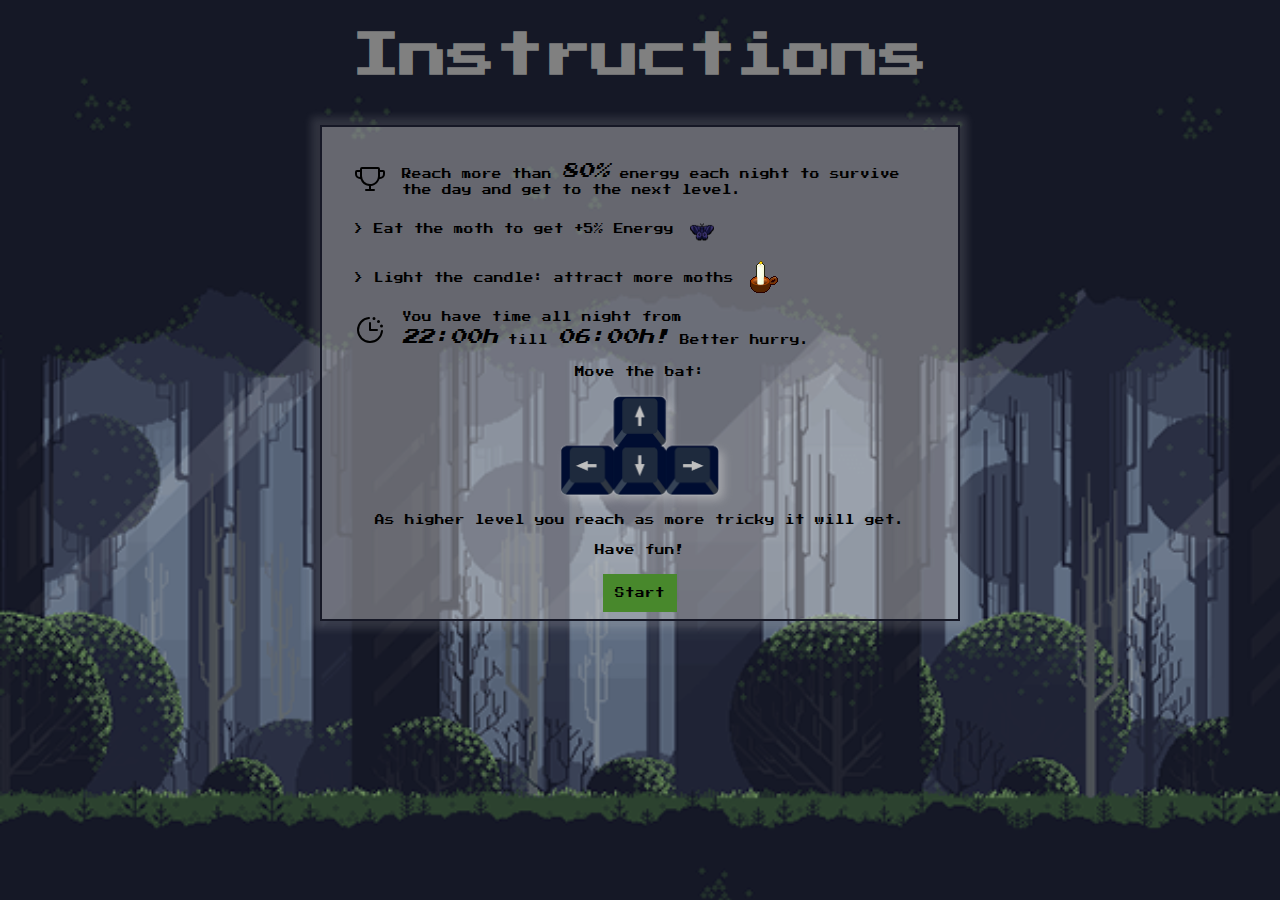
<file: index.html>
<!DOCTYPE html>
<html lang="en">
  <head>
    <meta charset="UTF-8" />
    <meta name="viewport" content="width=device-width, initial-scale=1.0" />
    <link rel="preconnect" href="https://fonts.googleapis.com" />
    <link rel="preconnect" href="https://fonts.gstatic.com" crossorigin />
    <link
      href="https://fonts.googleapis.com/css2?family=Barlow+Condensed:wght@400;500;600&family=Barlow:wght@400;500;600;700&family=Inconsolata:wght@400;600;700&family=Inter:wght@400;500;700&family=Pixelify+Sans:wght@400;500;600;700&family=Press+Start+2P&family=Rubik:wght@400;500;600;700&display=swap"
      rel="stylesheet"
    />
    <link rel="stylesheet" href="./styles/style.css" />
    <link rel="stylesheet" href="./styles/instructions.css" />
    <title>Bat Game</title>
  </head>
  <body>
    <h1>Instructions</h1>
    <div id="instruction-board">
      <div class="paragraph">
        <img src="./src/trophy.svg" />
        <p>
          Reach more than <em class="emphasize">80%</em> energy each night to
          survive the day and get to the next level.
        </p>
      </div>
      <div class="paragraph">
        <p>> Eat the moth to get +5% Energy</p>
        <img id="moth-img" src="./src/moth.png" />
      </div>
      <div class="paragraph">
        <p>> Light the candle: attract more moths</p>
        <img id="candle-img" src="./src/candle.png" />
      </div>
      <div class="paragraph">
        <img src="./src/clock-countdown.svg" />
        <p>
          You have time all night from <br /><em class="emphasize">22:00h</em>
          till <em class="emphasize">06:00h!</em> Better hurry.
        </p>
      </div>
      <p>Move the bat:</p>
      <img id="arrowKeys" src="./src/arrowKeys.png" />

      <p>As higher level you reach as more tricky it will get.</p>
      <p>Have fun!</p>
      <a href="./play.html" id="start-btn">Start</a>
    </div>
  </body>
</html>
</file>
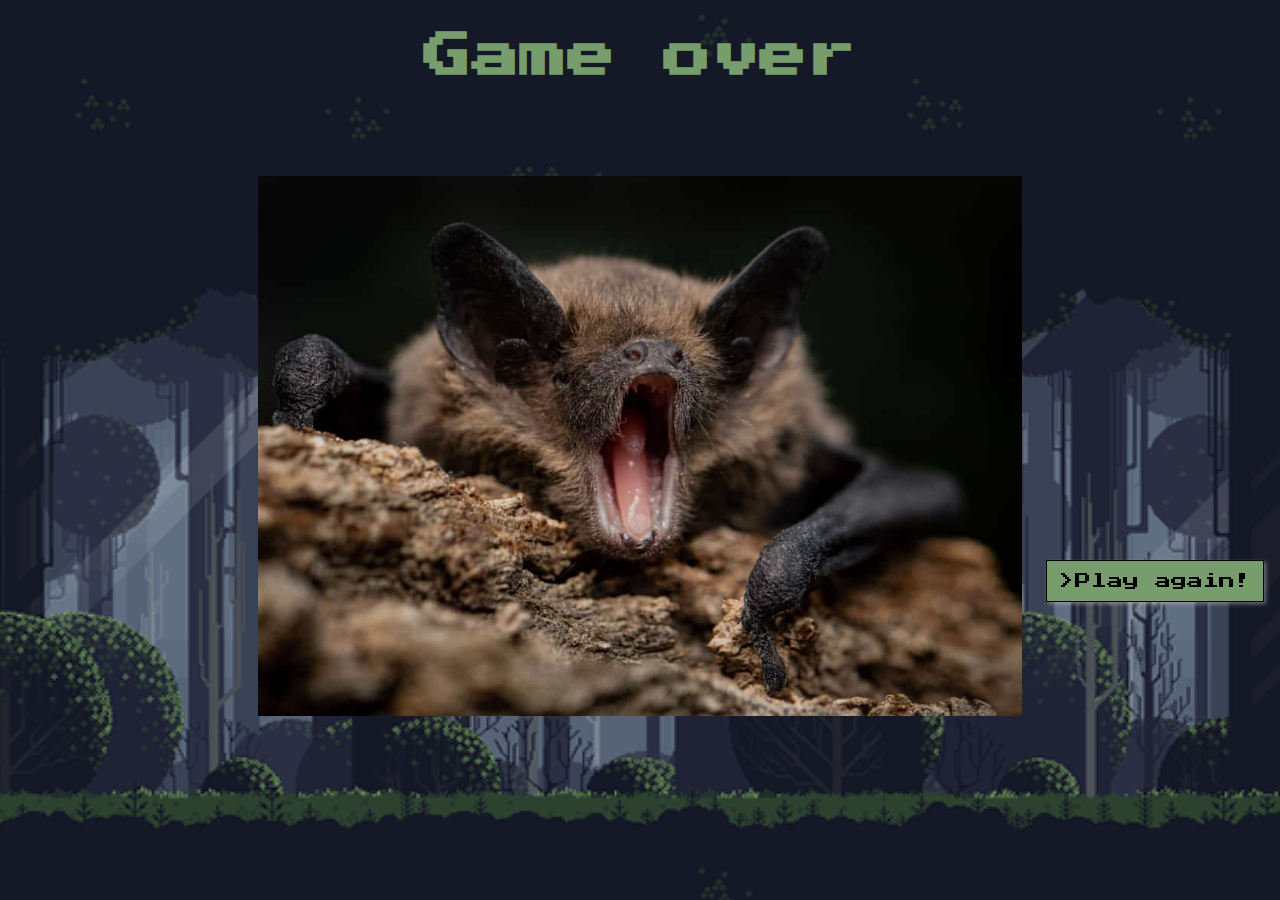
<file: gameover.html>
<!DOCTYPE html>
<html lang="en">
  <head>
    <meta charset="UTF-8" />
    <meta name="viewport" content="width=device-width, initial-scale=1.0" />
    <link
      href="https://fonts.googleapis.com/css2?family=Barlow+Condensed:wght@400;500;600&family=Barlow:wght@400;500;600;700&family=Inconsolata:wght@400;600;700&family=Inter:wght@400;500;700&family=Pixelify+Sans:wght@400;500;600;700&family=Rubik:wght@400;500;600;700&display=swap"
      rel="stylesheet"
    />
    <link rel="preconnect" href="https://fonts.googleapis.com" />
    <link rel="preconnect" href="https://fonts.gstatic.com" crossorigin />
    <link
      href="https://fonts.googleapis.com/css2?family=Barlow+Condensed:wght@400;500;600&family=Barlow:wght@400;500;600;700&family=Inconsolata:wght@400;600;700&family=Inter:wght@400;500;700&family=Pixelify+Sans:wght@400;500;600;700&family=Press+Start+2P&family=Rubik:wght@400;500;600;700&display=swap"
      rel="stylesheet"
    />
    <link rel="stylesheet" href="./styles/style.css" />
    <link rel="stylesheet" href="./styles/gameover.css" />
    <title>Game over!</title>
  </head>
  <body>
    <h1>Game over</h1>
    <img id="bat-photo" src="./src/bat-photo2.jpeg" />
    <a href="./play.html" id="play-again-btn">>Play again!</a>
    <audio id="backgroundMusic" hidden autoplay>
      <source src="./src/gameover-sound.mp3" type="audio/ogg" />
    </audio>
  </body>
</html>
</file>
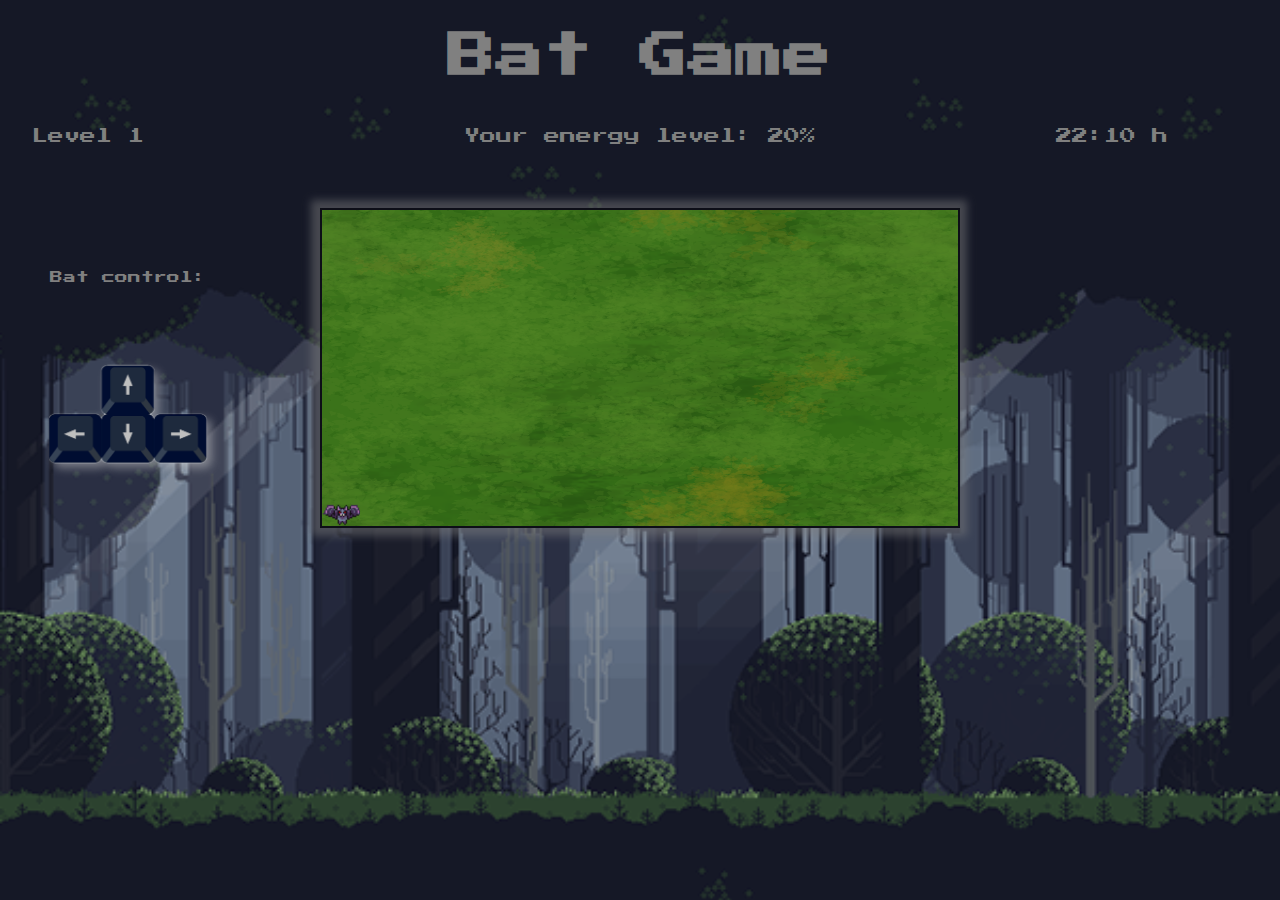
<file: play.html>
<!DOCTYPE html>
<html lang="en">
  <head>
    <meta charset="UTF-8" />
    <meta name="viewport" content="width=device-width, initial-scale=1.0" />
    <link rel="preconnect" href="https://fonts.googleapis.com" />
    <link rel="preconnect" href="https://fonts.gstatic.com" crossorigin />
    <link
      href="https://fonts.googleapis.com/css2?family=Barlow+Condensed:wght@400;500;600&family=Barlow:wght@400;500;600;700&family=Inconsolata:wght@400;600;700&family=Inter:wght@400;500;700&family=Pixelify+Sans:wght@400;500;600;700&family=Rubik:wght@400;500;600;700&display=swap"
      rel="stylesheet"
    />
    <!-- second font -->
    <link rel="preconnect" href="https://fonts.googleapis.com" />
    <link rel="preconnect" href="https://fonts.gstatic.com" crossorigin />
    <link
      href="https://fonts.googleapis.com/css2?family=Barlow+Condensed:wght@400;500;600&family=Barlow:wght@400;500;600;700&family=Inconsolata:wght@400;600;700&family=Inter:wght@400;500;700&family=Pixelify+Sans:wght@400;500;600;700&family=Press+Start+2P&family=Rubik:wght@400;500;600;700&display=swap"
      rel="stylesheet"
    />
    <link rel="stylesheet" href="./styles/style.css" />
    <title>Bat Game</title>
  </head>
  <body>
    <audio id="backgroundMusic" hidden autoplay loop>
      <source src="./src/background-music.mp3" type="audio/ogg" />
    </audio>
    <h1>Bat Game</h1>
    <div class="game-area">
      <p id="gameLevel" class="gameInfo">Level</p>
      <p id="energyLevel" class="gameInfo">Your energy level: 20%</p>
      <p id="time" class="gameInfo">22:00 h</p>

      <div class="instructions">
        <p>Bat control:</p>
        <img id="arrowKeys" src="./src/arrowKeys.png" />
      </div>

      <div id="board">
        <img id="board-background" src="./src/grass.png" />
        <p id="batPlayer" />
      </div>
    </div>
    <script src="./js/BatPlayer.js"></script>
    <script src="./js/Prey.js"></script>
    <script src="./js/Gadget.js"></script>
    <script src="./js/Game.js"></script>
    <script src="./js/main.js"></script>
  </body>
</html>
</file>
<file: styles/style.css>
* {
  margin: 0;
  padding: 0;
  box-sizing: border-box;
}
html {
  font-size: 16px;
}
body {
  overflow: hidden;
  /* background: url("/src/night-background.jpg"); */
  background: url("../src/forest-background.png");
  background-size: 100%;
  font-family: "Press Start 2P";
}

h1 {
  font-size: 3rem;
  text-align: center;
  color: grey;
  margin-top: 2rem;
}

audio {
  display: hide;
}

.game-area {
  display: grid;
  grid-template-columns: 1fr 1fr 1fr;
  justify-content: space-around;

  align-items: center;
  margin: 0px 2rem;
}

#arrowKeys {
  width: 10rem;
  filter: drop-shadow(5px 5px 5px rgba(211, 211, 211, 0.466));
  margin-top: 5rem;
}
#board {
  position: relative;
  width: 40rem;
  height: 20rem;
  margin: 5vw 6rem;
}

#board-background {
  width: 40rem;
  height: 20rem;
  border: 2px solid rgba(22, 24, 38, 255);
  box-shadow: -1px 0px 8px 8px rgba(211, 211, 211, 0.466);
  filter: brightness(60%);
}

.gameInfo {
  color: grey;
  margin-top: 3rem;
}

#batPlayer {
  position: absolute;
  z-index: 1;
  /* height: 64px;
  width: 48px; */

  background: url("../src/bat-flappy.png") 0px 0px;
  background-size: 12rem;
}

#test-bat {
  height: 64px;
  width: 48px;

  background: url("../src/bat-flappy.png") 0px 0px;
}

#energyLevel {
  justify-self: center;
}

.instructions {
  color: grey;
  font-size: 0.8rem;
  display: flex;
  flex-direction: column;
  align-items: center;
  justify-content: center;
}
</file>
<file: styles/instructions.css>
* {
  margin: 0;
  padding: 0;
  box-sizing: border-box;
}
body {
  overflow: hidden;
  /* background: url("/src/night-background.jpg"); */
  background: url("../src/forest-background.png");
  background-size: 100%;
  font-family: "Press Start 2P";
}

#instruction-board {
  width: 40rem;
  height: 31rem;
  border: 2px solid rgba(22, 24, 38, 255);
  box-shadow: -1px 0px 8px 8px rgba(211, 211, 211, 0.14);
  margin: 5vh auto;
  padding: 2rem;
  font-size: 0.6rem;
  line-height: 1.5;
  background: rgba(211, 211, 211, 0.427);

  display: flex;
  flex-direction: column;
  align-items: center;
  gap: 1rem;
}

#start-btn {
  background-color: #48882c;
  padding: 0.75rem;

  text-decoration: none;
  color: black;
  display: block;
  width: fit-content;
  margin: 0 auto;
}

#start-btn:hover {
  cursor: pointer;
  background-color: #4a6440;
}

#moth-img {
  height: 2rem;
  width: 1.5rem;
}

#arrowKeys {
  object-position: 20% 20%;
  margin-top: 0;
}

.paragraph {
  display: flex;
  align-items: center;
  align-self: flex-start;
  gap: 1rem;
}

.emphasize {
  font-size: 1rem;
}

#clock {
  height: 10px;
  width: 10px;
}
</file>
<file: styles/gameover.css>
body {
  position: relative;
}
h1 {
  color: #789d6c;
}

#bat-photo {
  height: 60vh;
  display: block;
  margin: 6rem auto;
}

#play-again-btn {
  position: absolute;
  top: 33rem;
  right: 1rem;
  text-decoration: none;
  background: #789d6c;
  padding: 0.75rem;
  color: black;
  filter: drop-shadow(2px 2px 2px rgba(211, 211, 211, 0.466));
  border: 1px solid black;
}

#play-again-btn:hover {
  background-color: #638b56;
  cursor: pointer;
}
</file>
